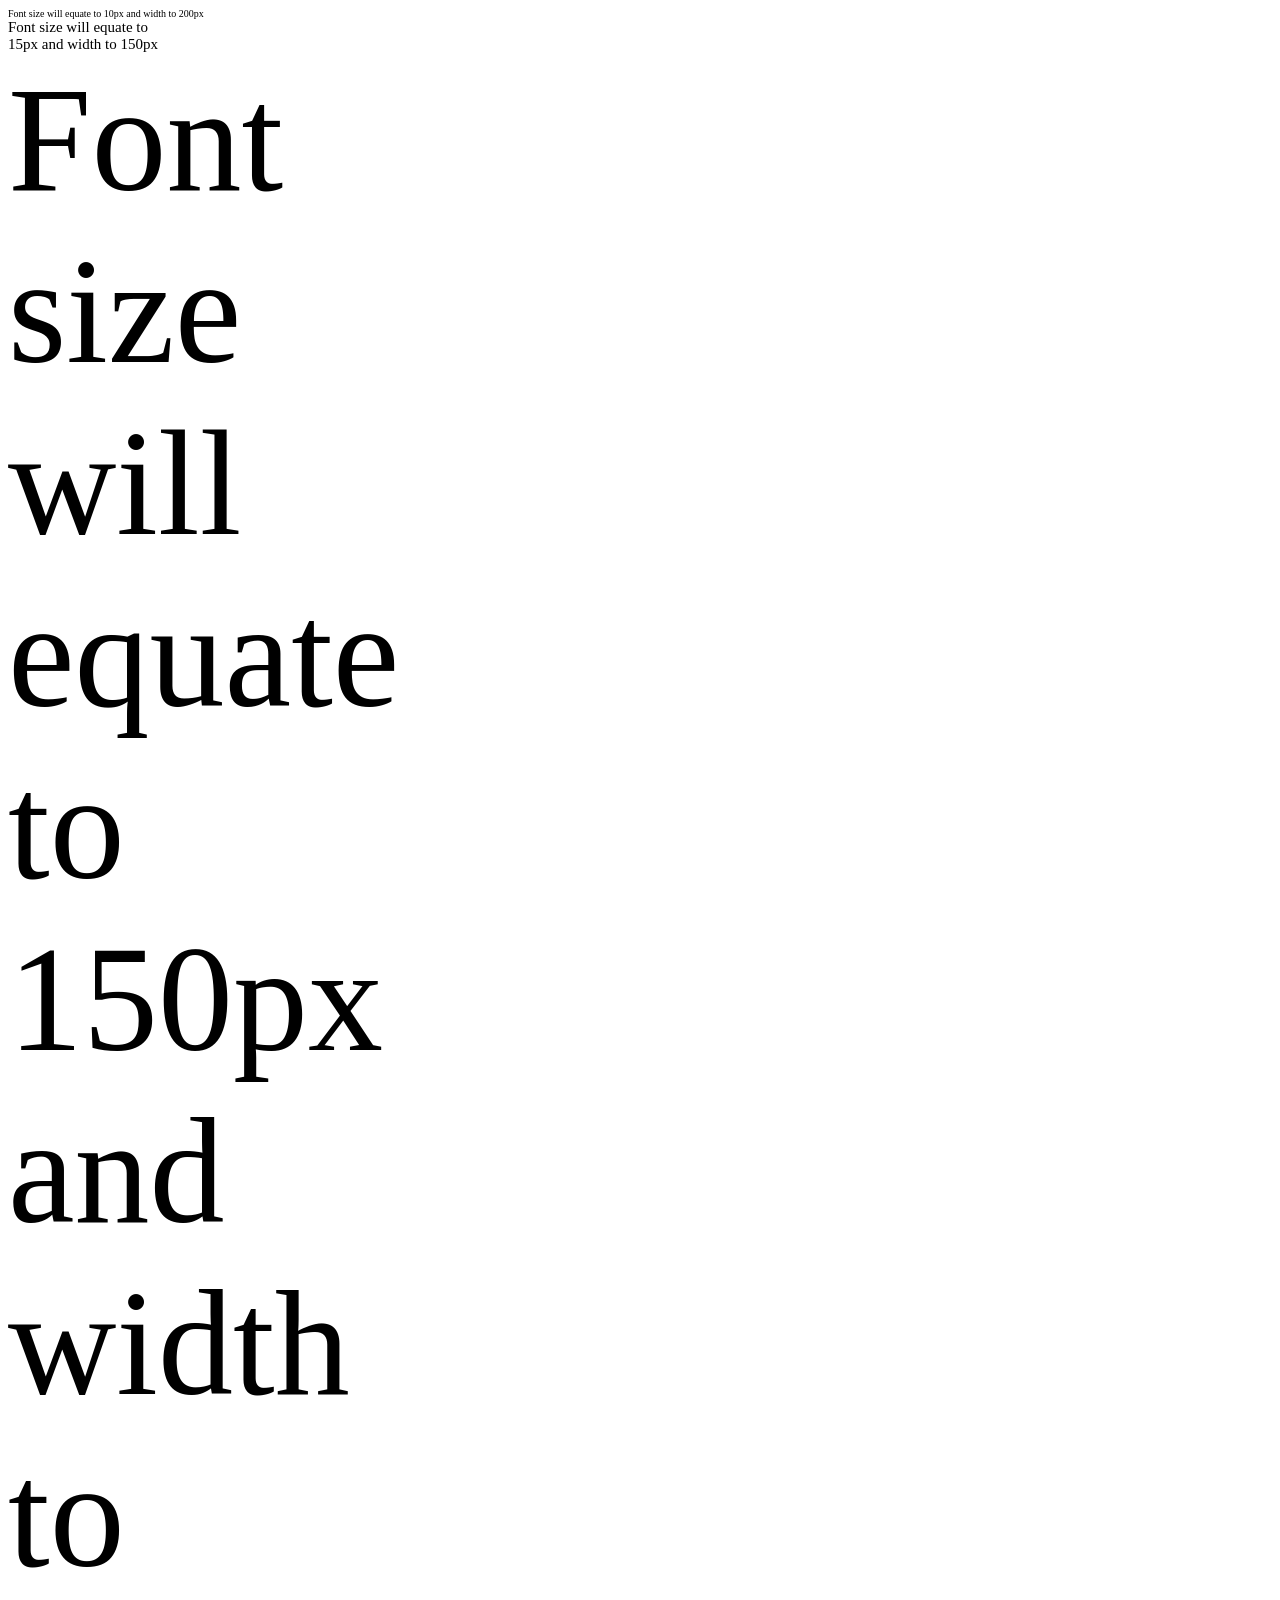
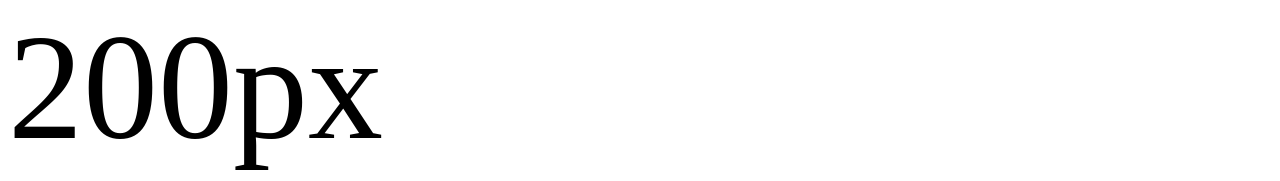
<file: Advanced-CSS/day-01/01-Ins_Media-Query-Screen/index.html>
<html>
  <head>
    <style>
      .parent {
        font-size: 10px;
        width: 20em;
      }
      .child {
        font-size: 1.5em;
        width: 10em;
      }
      .inner-child {
        font-size: 10em;
        width: 2em;
      }
    </style>
  </head>
  <body>
    <div class="parent">
      Font size will equate to 10px and width to 200px
      <div class="child">
        Font size will equate to 15px and width to 150px
        <div class="inner-child">
          Font size will equate to 150px and width to 200px
        </div>
      </div>
    </div>
  </body>
</html>
</file>
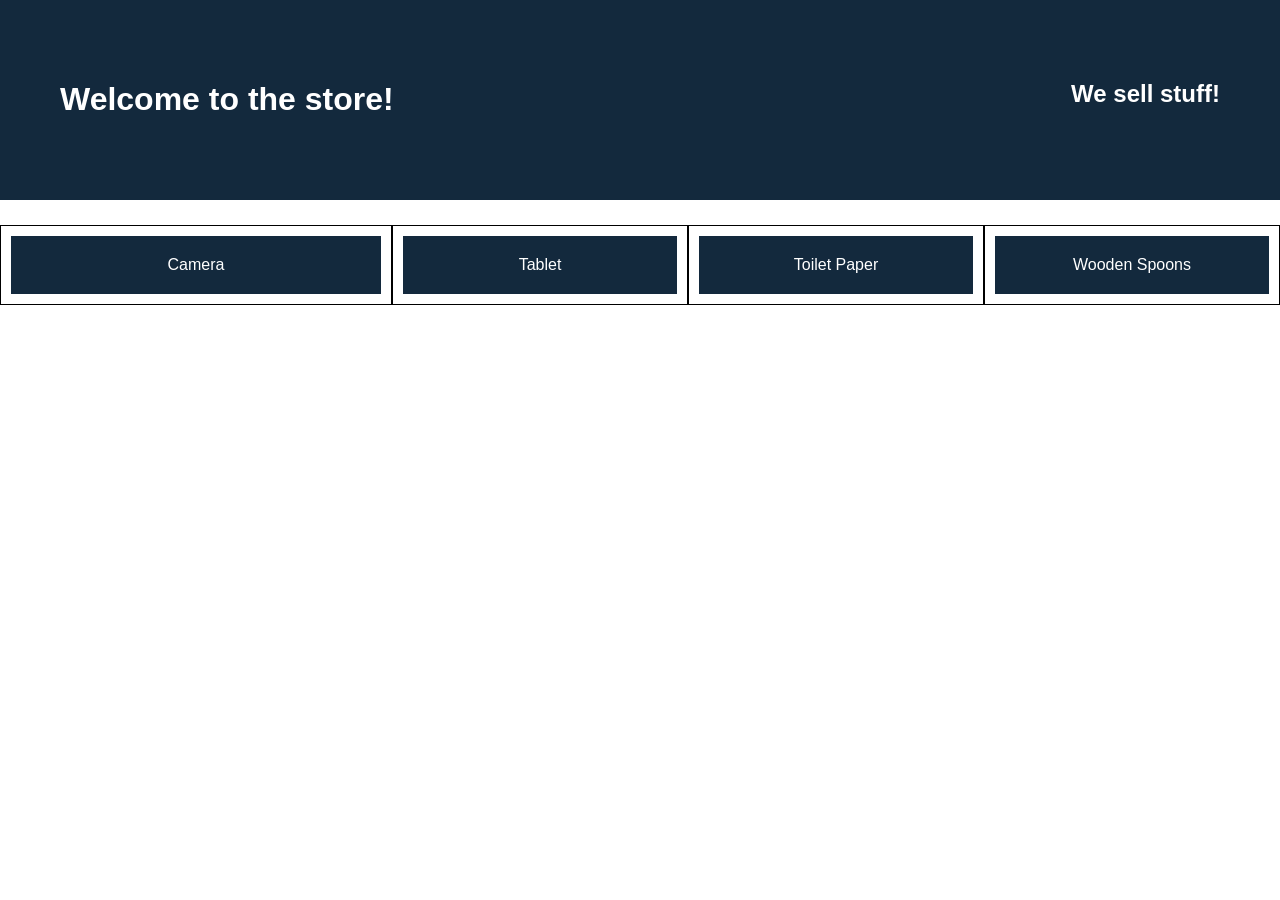
<file: Advanced-CSS/day-01/03-Ins_Flexbox-Layout/index.html>
<!DOCTYPE html>
<html lang="en">
  <head>
    <title>Flexbox</title>
    <meta charset="UTF-8" />
    <meta name="viewport" content="width=device-width, initial-scale=1" />
    <link rel="stylesheet" type="text/css" href="./assets/css/style.css" />
  </head>

  <body>
    <header class="main-header">
      <h1>Welcome to the store!</h1>
      <h2>We sell stuff!</h2>
    </header>

    <main>
      <section class="card camera">
        <header>Camera</header>
      </section>
      <section class="card">
        <header>Tablet</header>
      </section>
      <section class="card">
        <header>Toilet Paper</header>
      </section>
      <section class="card">
        <header>Wooden Spoons</header>
      </section>
    </main>
  </body>
</html>
</file>
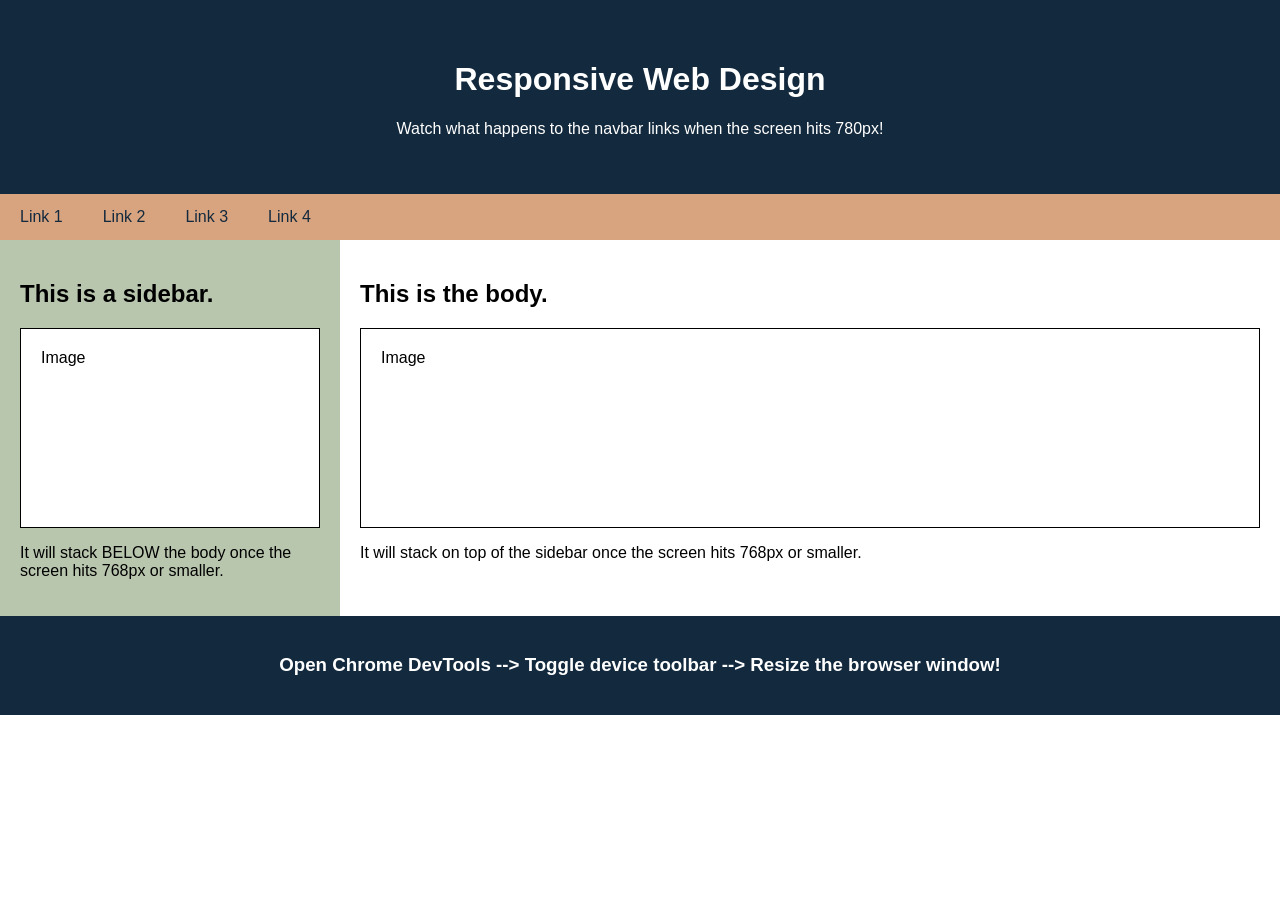
<file: Advanced-CSS/day-01/05-Ins_Responsive-Design/index.html>
<!DOCTYPE html>
<html>
  <head>
    <title>Responsive Web Design</title>
    <meta charset="UTF-8" />
    <meta name="viewport" content="width=device-width, initial-scale=1" />
    <link rel="stylesheet" type="text/css" href="./assets/css/style.css" />
  </head>
  <body>
    <header>
      <h1>Responsive Web Design</h1>
      <p>Watch what happens to the navbar links when the screen hits 780px!</p>
    </header>

    <nav>
      <a href="#">Link 1</a>
      <a href="#">Link 2</a>
      <a href="#">Link 3</a>
      <a href="#">Link 4</a>
    </nav>

    <main>
      <aside>
        <h2>This is a sidebar.</h2>
        <div class="sample-img">Image</div>
        <p>
          It will stack BELOW the body once the screen hits 768px or smaller.
        </p>
      </aside>

      <section>
        <h2>This is the body.</h2>
        <div class="sample-img">Image</div>
        <p>
          It will stack on top of the sidebar once the screen hits 768px or
          smaller.
        </p>
      </section>
    </main>

    <footer>
      <h3>
        Open Chrome DevTools --> Toggle device toolbar --> Resize the browser
        window!
      </h3>
    </footer>
  </body>
</html>
</file>
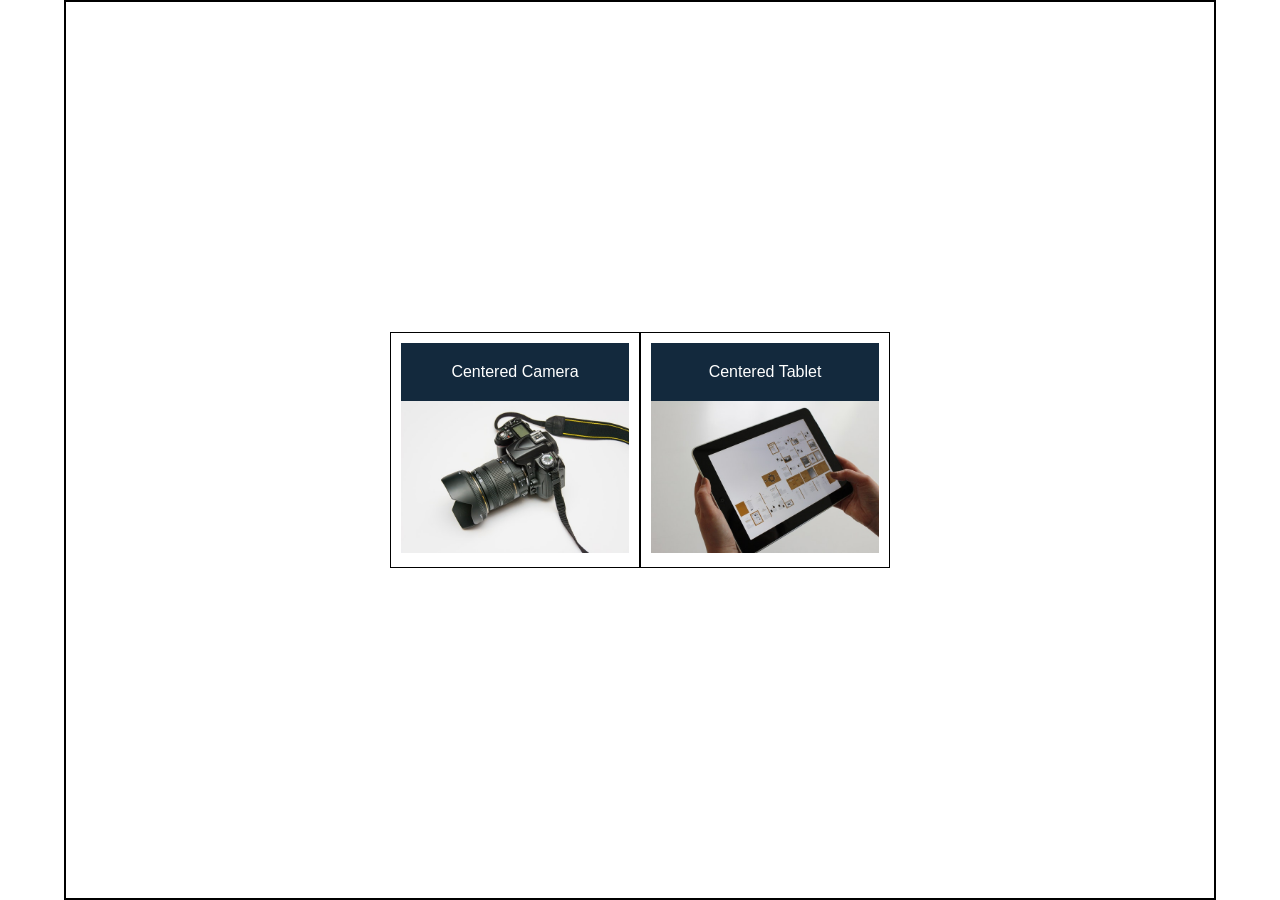
<file: Advanced-CSS/day-01/07-Ins_Flexbox-Placement/index.html>
<!DOCTYPE html>
<html lang="en">
  <head>
    <title>Flexbox Alignment</title>
    <meta charset="UTF-8" />
    <meta name="viewport" content="width=device-width, initial-scale=1" />
    <link rel="stylesheet" type="text/css" href="./assets/css/style.css" />
  </head>

  <body>
    <div class="products">
      <section class="card">
        <header>Centered Camera</header>
        <img src="./assets/images/camera.jpg" alt="camera" />
      </section>
      <section class="card">
        <header>Centered Tablet</header>
        <img src="./assets/images/tablet.jpg" alt="tablet" />
      </section>
    </div>
  </body>
</html>
</file>
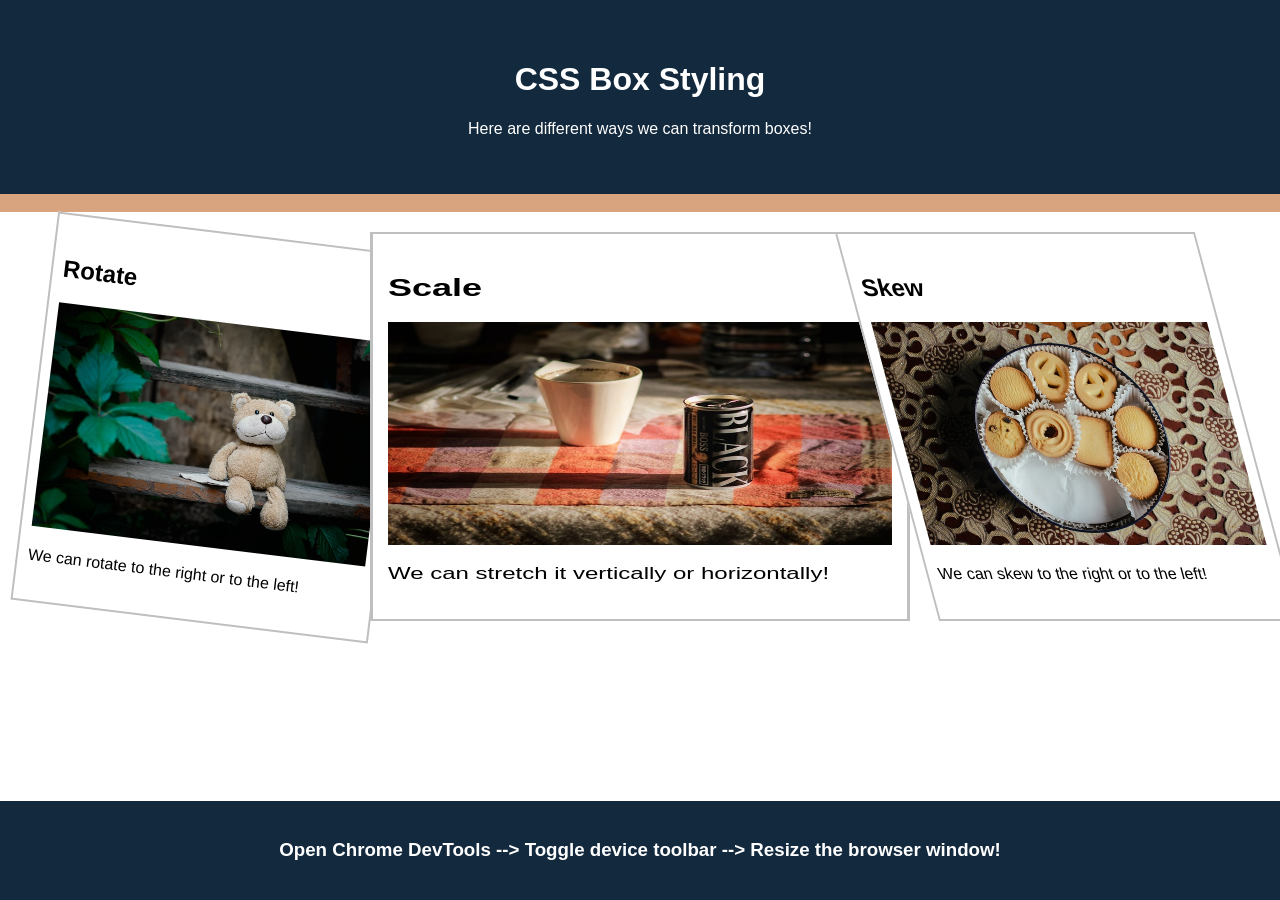
<file: Advanced-CSS/day-01/09-Ins_Box-Styling/index.html>
<!DOCTYPE html>
<html>
  <head>
    <title>CSS Box Styling</title>
    <meta charset="UTF-8" />
    <meta name="viewport" content="width=device-width, initial-scale=1" />
    <link rel="stylesheet" type="text/css" href="./assets/css/style.css" />
  </head>
  <body>
    <header>
      <h1>CSS Box Styling</h1>
      <p>Here are different ways we can transform boxes!</p>
    </header>

    <nav><br /></nav>

    <main>
      <section>
        <div class="photo rotate">
          <h2>Rotate</h2>
          <img
            src="assets/images/teddy-bear.jpg"
            alt="teddy bear rotated to the right"
          />
          <p>We can rotate to the right or to the left!</p>
        </div>
      </section>

      <section>
        <div class="photo scale">
          <h2>Scale</h2>
          <img
            src="assets/images/canned-coffee.jpg"
            alt="canned coffee stretched horizontally"
          />
          <p>We can stretch it vertically or horizontally!</p>
        </div>
      </section>

      <section>
        <div class="photo skew">
          <h2>Skew</h2>
          <img
            src="assets/images/cookie-tin.jpg"
            alt="cookie tin skewed to the left"
          />
          <p>We can skew to the right or to the left!</p>
        </div>
      </section>
    </main>

    <footer>
      <h3>
        Open Chrome DevTools --> Toggle device toolbar --> Resize the browser
        window!
      </h3>
    </footer>
  </body>
</html>
</file>
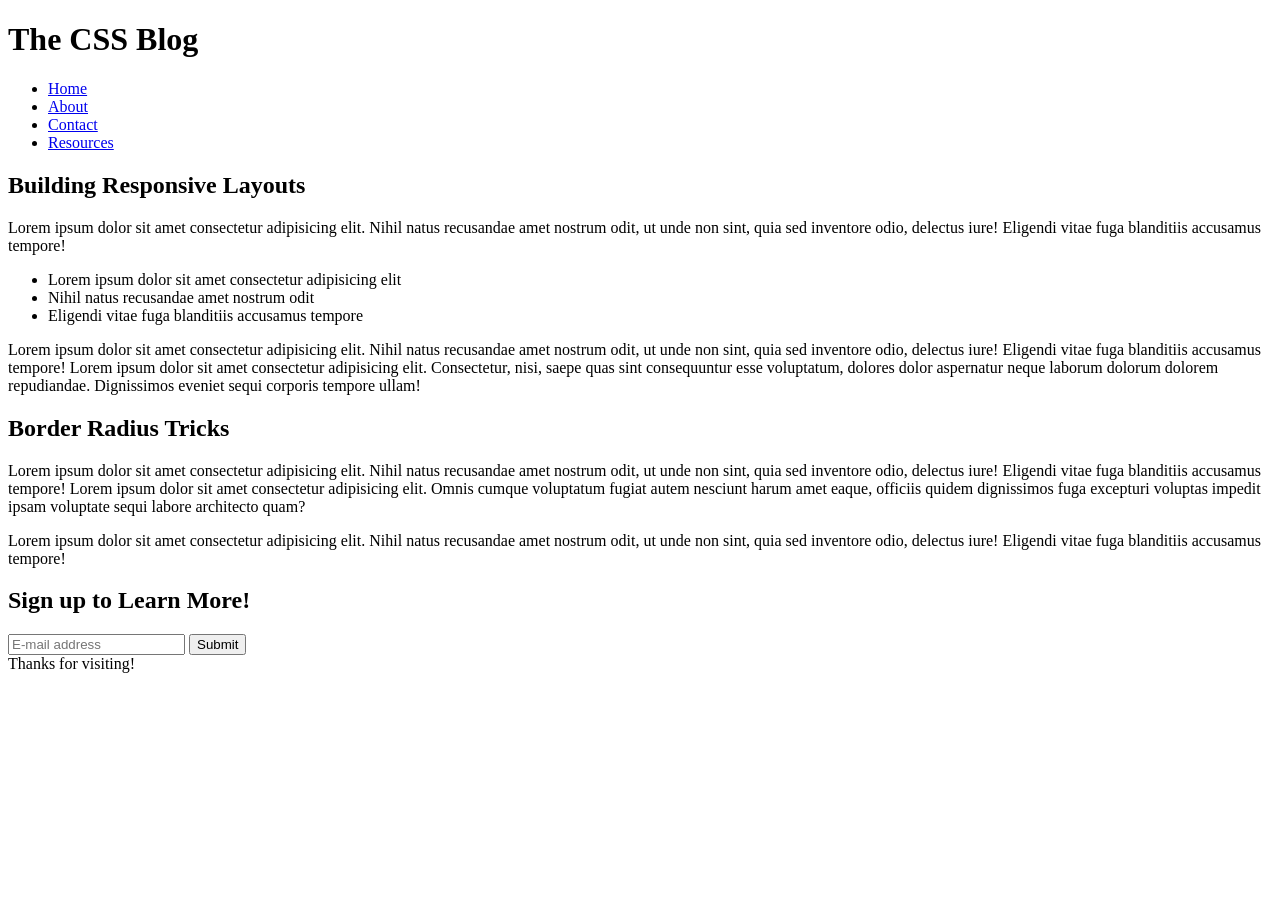
<file: Advanced-CSS/day-02/11-Ins_CSS-Resets/index.html>
<!DOCTYPE html>
<html lang="en">
  <head>
    <meta charset="UTF-8" />
    <meta name="viewport" content="width=device-width, initial-scale=1.0" />
    <title>CSS Resets</title>
    <!-- <link rel="stylesheet" href="./assets/css/reset.css" /> -->
  </head>

  <body>
    <header>
      <h1>The CSS Blog</h1>
      <nav>
        <ul>
          <li><a href="#">Home</a></li>
          <li><a href="#">About</a></li>
          <li><a href="#">Contact</a></li>
          <li><a href="#">Resources</a></li>
        </ul>
      </nav>
    </header>

    <main>
      <section>
        <article>
          <h2>Building Responsive Layouts</h2>
          <div>
            <p>
              Lorem ipsum dolor sit amet consectetur adipisicing elit. Nihil
              natus recusandae amet nostrum odit, ut unde non sint, quia sed
              inventore odio, delectus iure! Eligendi vitae fuga blanditiis
              accusamus tempore!
            </p>
            <ul>
              <li>Lorem ipsum dolor sit amet consectetur adipisicing elit</li>
              <li>Nihil natus recusandae amet nostrum odit</li>
              <li>Eligendi vitae fuga blanditiis accusamus tempore</li>
            </ul>
            <p>
              Lorem ipsum dolor sit amet consectetur adipisicing elit. Nihil
              natus recusandae amet nostrum odit, ut unde non sint, quia sed
              inventore odio, delectus iure! Eligendi vitae fuga blanditiis
              accusamus tempore! Lorem ipsum dolor sit amet consectetur
              adipisicing elit. Consectetur, nisi, saepe quas sint consequuntur
              esse voluptatum, dolores dolor aspernatur neque laborum dolorum
              dolorem repudiandae. Dignissimos eveniet sequi corporis tempore
              ullam!
            </p>
          </div>
        </article>
        <article>
          <h2>Border Radius Tricks</h2>
          <div>
            <p>
              Lorem ipsum dolor sit amet consectetur adipisicing elit. Nihil
              natus recusandae amet nostrum odit, ut unde non sint, quia sed
              inventore odio, delectus iure! Eligendi vitae fuga blanditiis
              accusamus tempore! Lorem ipsum dolor sit amet consectetur
              adipisicing elit. Omnis cumque voluptatum fugiat autem nesciunt
              harum amet eaque, officiis quidem dignissimos fuga excepturi
              voluptas impedit ipsam voluptate sequi labore architecto quam?
            </p>
            <p>
              Lorem ipsum dolor sit amet consectetur adipisicing elit. Nihil
              natus recusandae amet nostrum odit, ut unde non sint, quia sed
              inventore odio, delectus iure! Eligendi vitae fuga blanditiis
              accusamus tempore!
            </p>
          </div>
        </article>
      </section>
      <aside>
        <h2>Sign up to Learn More!</h2>
        <form>
          <input type="text" placeholder="E-mail address" />
          <button>Submit</button>
        </form>
      </aside>
    </main>

    <footer>
      <span>Thanks for visiting!</span>
    </footer>
  </body>
</html>
</file>
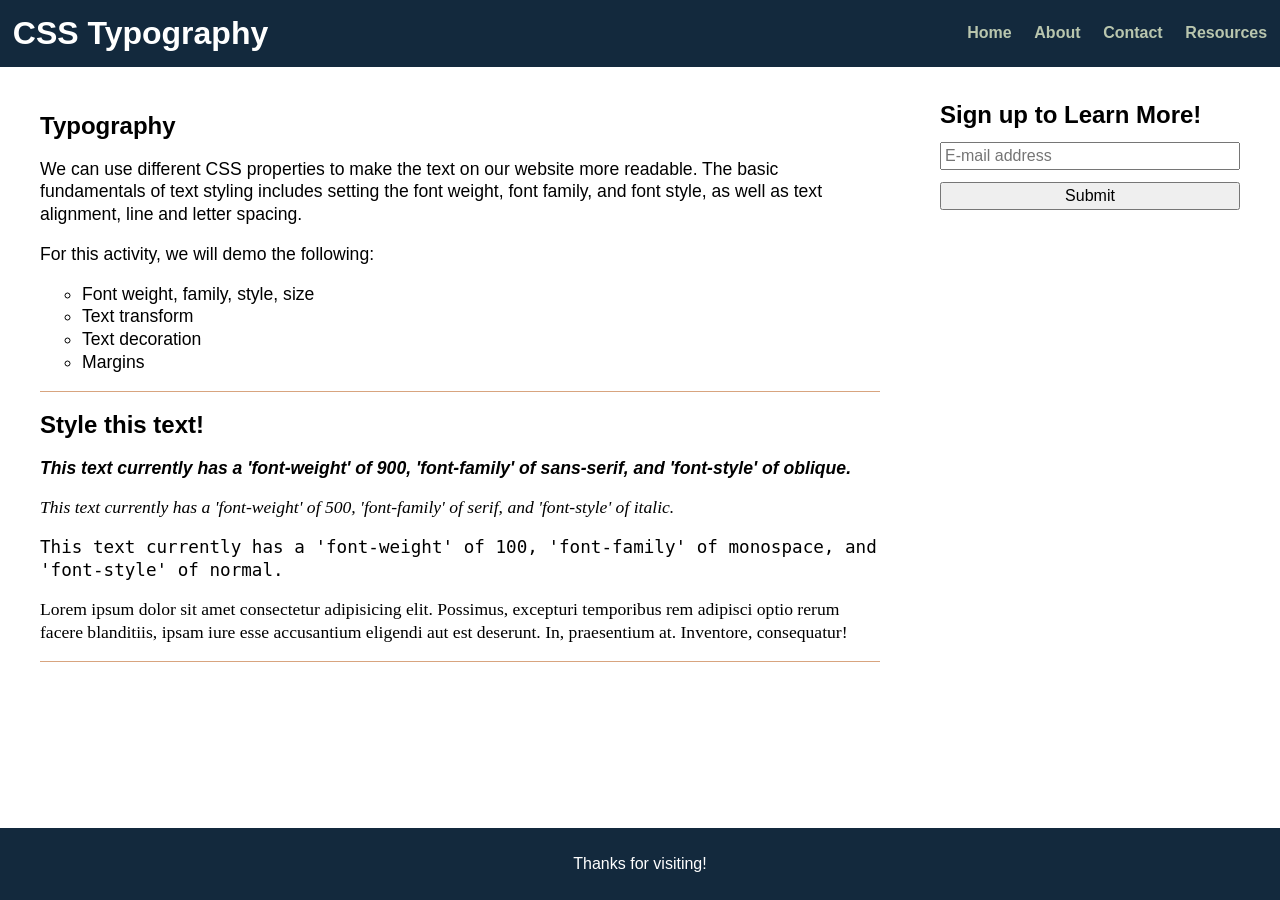
<file: Advanced-CSS/day-02/13-Ins_Typography/index.html>
<!DOCTYPE html>
<html lang="en">
  <head>
    <meta charset="UTF-8" />
    <meta name="viewport" content="width=device-width, initial-scale=1.0" />
    <title>CSS Typography</title>
    <link rel="stylesheet" href="./assets/css/reset.css" />
    <link rel="stylesheet" href="./assets/css/style.css" />
  </head>

  <body>
    <header>
      <h1>CSS Typography</h1>
      <nav>
        <ul>
          <li><a href="#">Home</a></li>
          <li><a href="#">About</a></li>
          <li><a href="#">Contact</a></li>
          <li><a href="#">Resources</a></li>
        </ul>
      </nav>
    </header>

    <main>
      <section>
        <article>
          <h2>Typography</h2>
          <div>
            <p>
              We can use different CSS properties to make the text on our
              website more readable. The basic fundamentals of text styling
              includes setting the font weight, font family, and font style, as
              well as text alignment, line and letter spacing.
            </p>
            <p>For this activity, we will demo the following:</p>
            <ul>
              <li>Font weight, family, style, size</li>
              <li>Text transform</li>
              <li>Text decoration</li>
              <li>Margins</li>
            </ul>
          </div>
        </article>
        <article>
          <h2>Style this text!</h2>
          <div>
            <p class="one">
              This text currently has a 'font-weight' of 900, 'font-family' of
              sans-serif, and 'font-style' of oblique.
            </p>
            <p class="two">
              This text currently has a 'font-weight' of 500, 'font-family' of
              serif, and 'font-style' of italic.
            </p>
            <p class="three">
              This text currently has a 'font-weight' of 100, 'font-family' of
              monospace, and 'font-style' of normal.
            </p>
            <p class="four">
              Lorem ipsum dolor sit amet consectetur adipisicing elit. Possimus,
              excepturi temporibus rem adipisci optio rerum facere blanditiis,
              ipsam iure esse accusantium eligendi aut est deserunt. In,
              praesentium at. Inventore, consequatur!
            </p>
          </div>
        </article>
      </section>
      <aside>
        <h2>Sign up to Learn More!</h2>
        <form>
          <input type="text" placeholder="E-mail address" />
          <button>Submit</button>
        </form>
      </aside>
    </main>

    <footer>
      <span>Thanks for visiting!</span>
    </footer>
  </body>
</html>
</file>
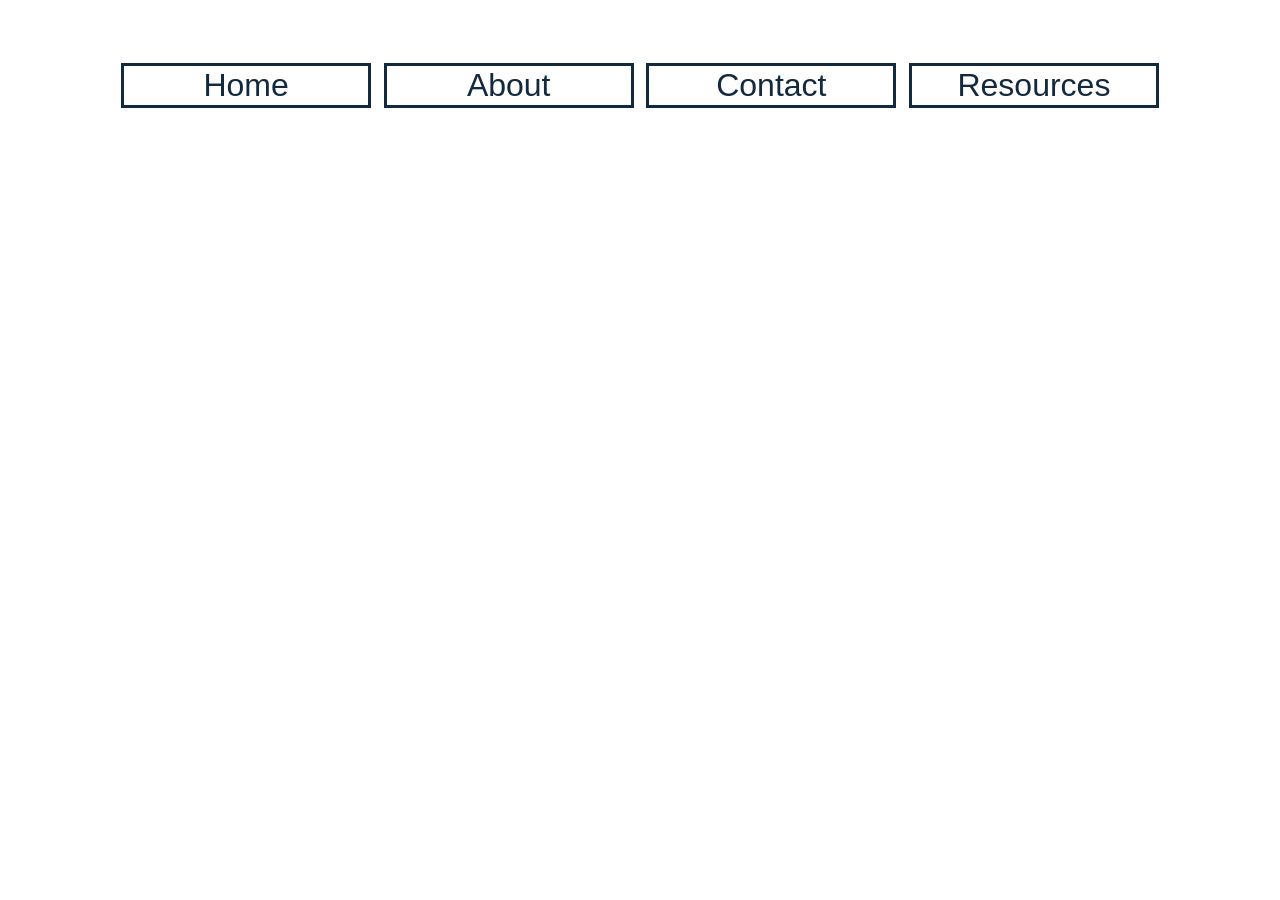
<file: Advanced-CSS/day-02/15-Ins_Pseudo-Classes/index.html>
<!DOCTYPE html>
<html lang="en">
  <head>
    <meta charset="UTF-8" />
    <meta name="viewport" content="width=device-width, initial-scale=1.0" />
    <title>CSS Pseudo-Classes</title>
    <link rel="stylesheet" href="./assets/css/style.css" />
  </head>

  <body>
    <nav>
      <button>Home</button>
      <button>About</button>
      <button>Contact</button>
      <button>Resources</button>
    </nav>
  </body>
</html>
</file>
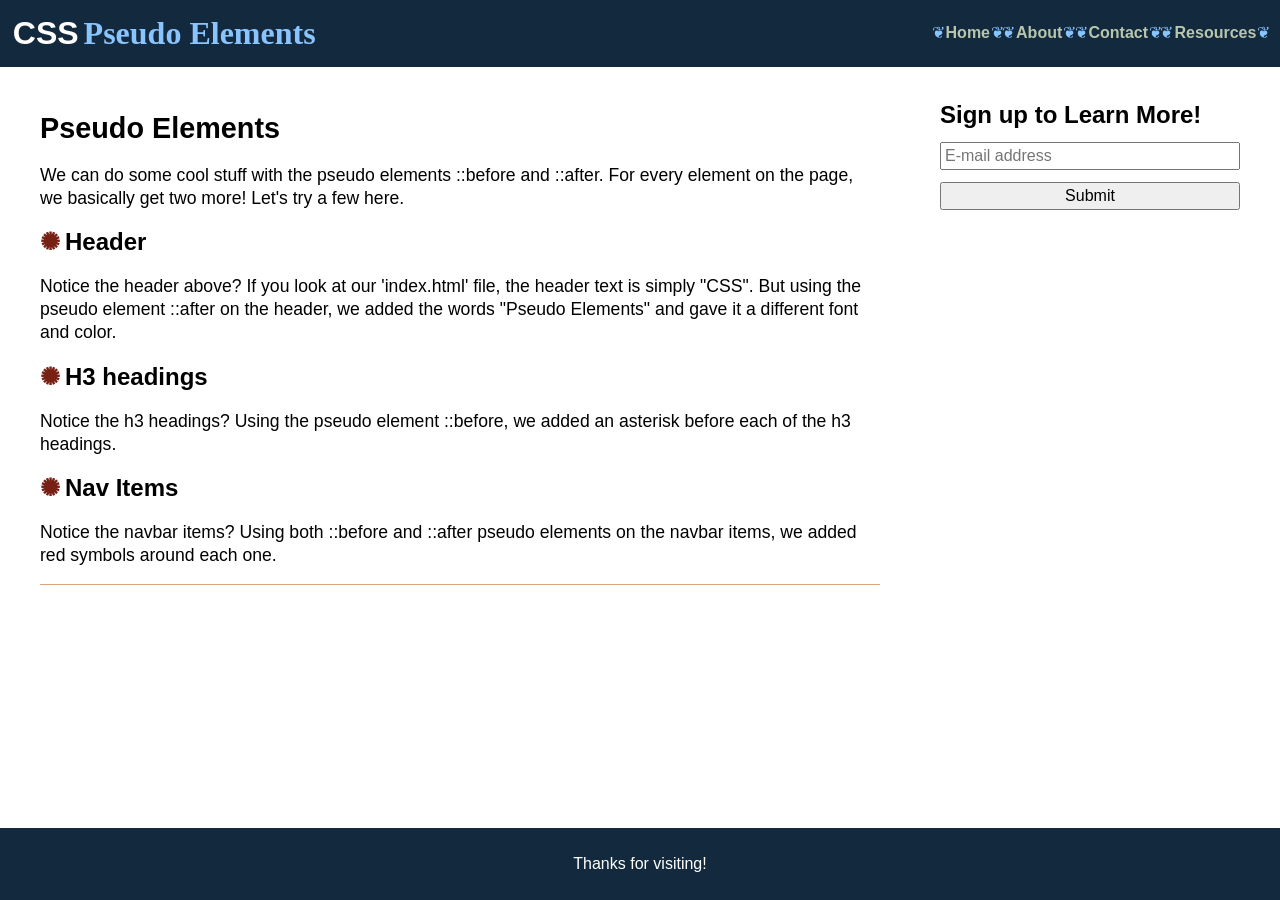
<file: Advanced-CSS/day-02/17-Ins_Pseudo-Elements/index.html>
<!DOCTYPE html>
<html lang="en">
  <head>
    <meta charset="UTF-8" />
    <meta name="viewport" content="width=device-width, initial-scale=1.0" />
    <title>CSS Pseudo Elements</title>
    <link rel="stylesheet" href="./assets/css/reset.css" />
    <link rel="stylesheet" href="./assets/css/style.css" />
  </head>

  <body>
    <header>
      <h1>CSS</h1>
      <nav>
        <ul>
          <li><a href="#">Home</a></li>
          <li><a href="#">About</a></li>
          <li><a href="#">Contact</a></li>
          <li><a href="#">Resources</a></li>
        </ul>
      </nav>
    </header>

    <main>
      <section>
        <article>
          <h2>Pseudo Elements</h2>
          <div>
            <p>
              We can do some cool stuff with the pseudo elements ::before and
              ::after. For every element on the page, we basically get two more!
              Let's try a few here.
            </p>
            <h3>Header</h3>
            <p>
              Notice the header above? If you look at our 'index.html' file, the
              header text is simply "CSS". But using the pseudo element ::after
              on the header, we added the words "Pseudo Elements" and gave it a
              different font and color.
            </p>
            <h3>H3 headings</h3>
            <p>
              Notice the h3 headings? Using the pseudo element ::before, we
              added an asterisk before each of the h3 headings.
            </p>
            <h3>Nav Items</h3>
            <p>
              Notice the navbar items? Using both ::before and ::after pseudo
              elements on the navbar items, we added red symbols around each
              one.
            </p>
          </div>
        </article>
      </section>
      <aside>
        <h2>Sign up to Learn More!</h2>
        <form>
          <input type="text" placeholder="E-mail address" />
          <button>Submit</button>
        </form>
      </aside>
    </main>

    <footer>
      <span>Thanks for visiting!</span>
    </footer>
  </body>
</html>
</file>
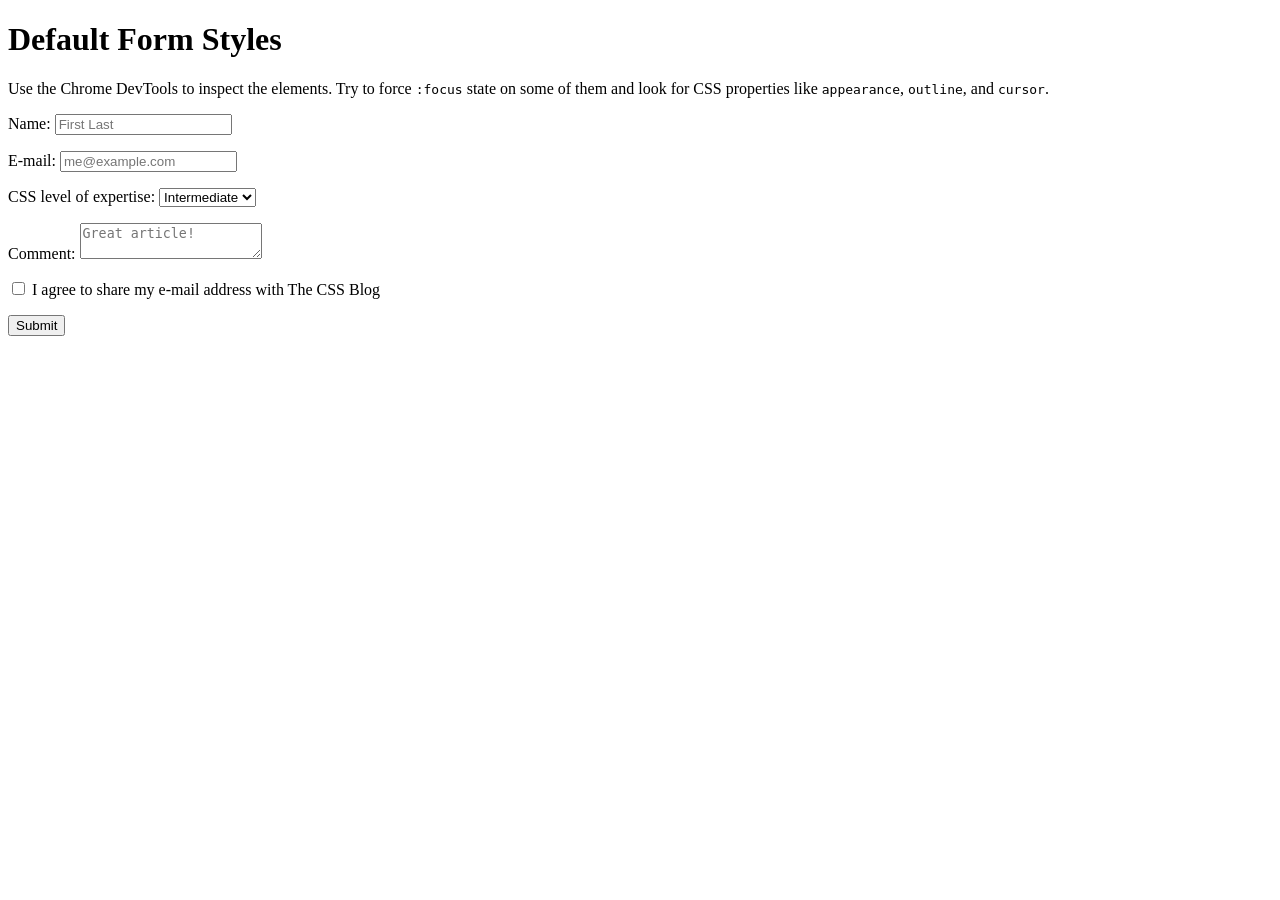
<file: Advanced-CSS/day-02/19-Ins_Form-Styles/index.html>
<!DOCTYPE html>
<html lang="en">
  <head>
    <meta charset="UTF-8" />
    <meta name="viewport" content="width=device-width, initial-scale=1.0" />
    <title>Default Form Styles</title>
  </head>

  <body>
    <form>
      <h1>Default Form Styles</h1>
      <p>
        Use the Chrome DevTools to inspect the elements. Try to force
        <code>:focus</code> state on some of them and look for CSS properties
        like <code>appearance</code>, <code>outline</code>, and
        <code>cursor</code>.
      </p>
      <p>
        <label for="username">Name:</label>
        <!-- This element has a CSS declaration of `cursor: text` -->
        <input id="username" type="text" placeholder="First Last" />
      </p>
      <p>
        <label for="email">E-mail:</label>
        <input id="email" type="text" placeholder="me@example.com" />
      </p>
      <p>
        <label for="expertise">CSS level of expertise:</label>
        <!-- This element has a CSS declaration of `appearance: menulist` -->
        <select id="expertise">
          <option>Beginner</option>
          <option selected>Intermediate</option>
          <option>Advanced</option>
        </select>
      </p>
      <p>
        <label for="comment">Comment:</label>
        <textarea id="comment" placeholder="Great article!"></textarea>
      </p>
      <p>
        <input class="checkbox" id="agreement" type="checkbox" />
        <label for="agreement"
          >I agree to share my e-mail address with The CSS Blog</label
        >
      </p>
      <p>
        <!-- When this element is in a :focus state, the CSS `outline` property is applied -->
        <button>Submit</button>
      </p>
    </form>
  </body>
</html>
</file>
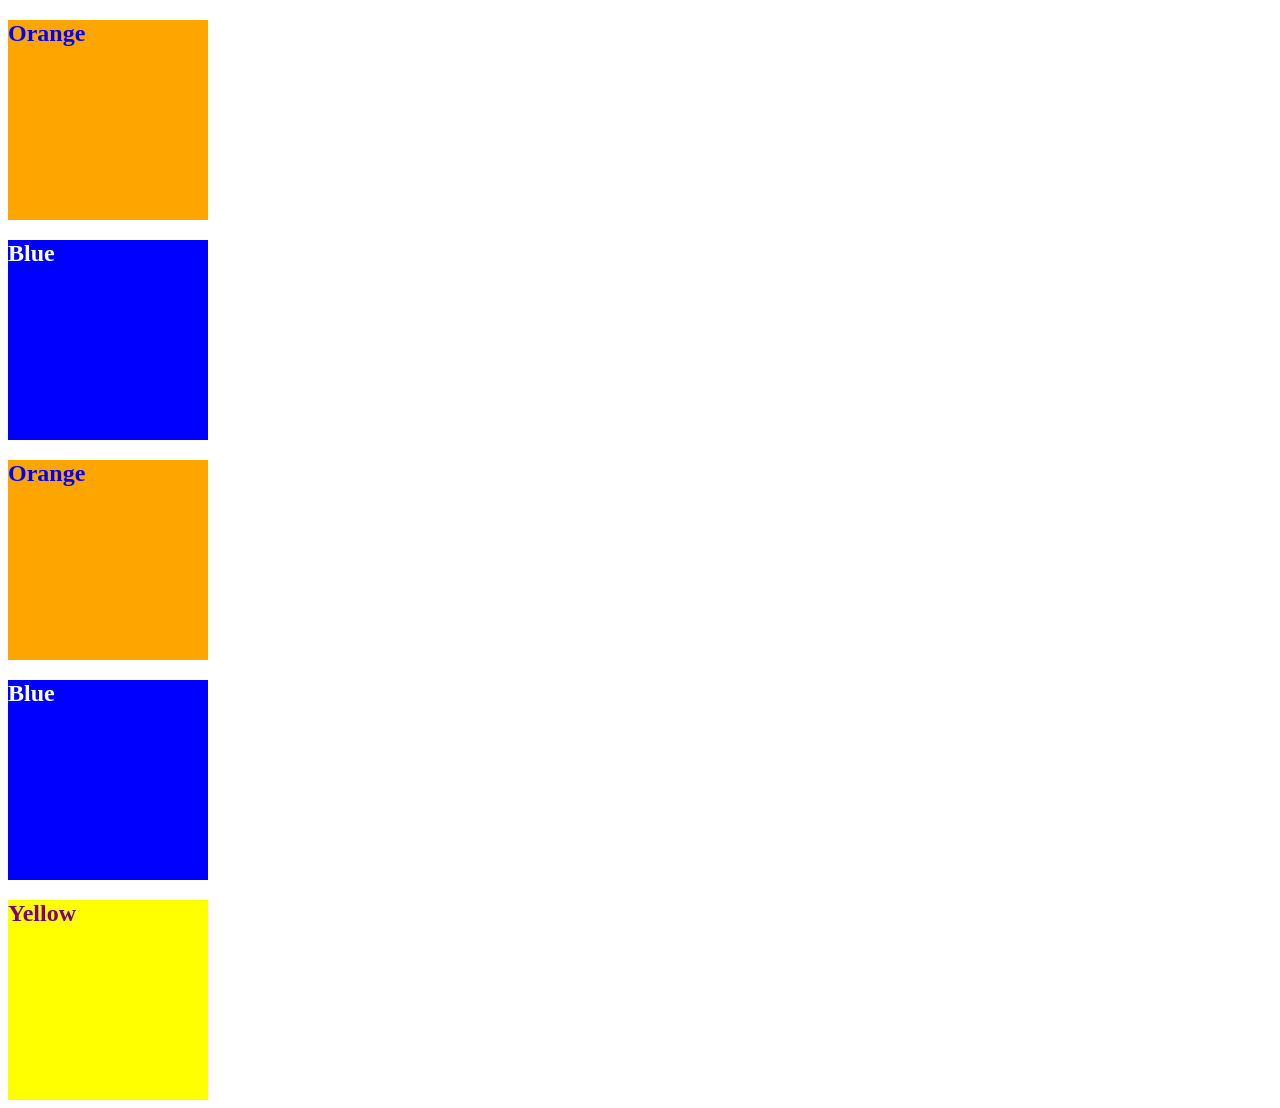
<file: HTML-GIT-CSS/day-02/09-Ins_CSS-color/index.html>
<!DOCTYPE html>
<html lang="en-US">
  <head>
    <meta charset="UTF-8" />
    <meta name="viewport" content="width=device-width, initial-scale=1.0" />
    <!-- The href attribute points to the relative path of the stylesheet-->
    <link rel="stylesheet" href="./assets/css/style.css" />
    <title>Color</title>
  </head>

  <body>
    <!--Class attributes added for styling -->
    <section class="section box-orange">
      <h2>Orange</h2>
    </section>

    <section class="section box-blue">
      <h2>Blue</h2>
    </section>

    <section class="section box-orange">
      <h2>Orange</h2>
    </section>

    <section class="section box-blue">
      <h2>Blue</h2>
    </section>

    <!--id attribute added for styling-->
    <section class="section" id="box-yellow">
      <h2>Yellow</h2>
    </section>
  </body>
</html>
</file>
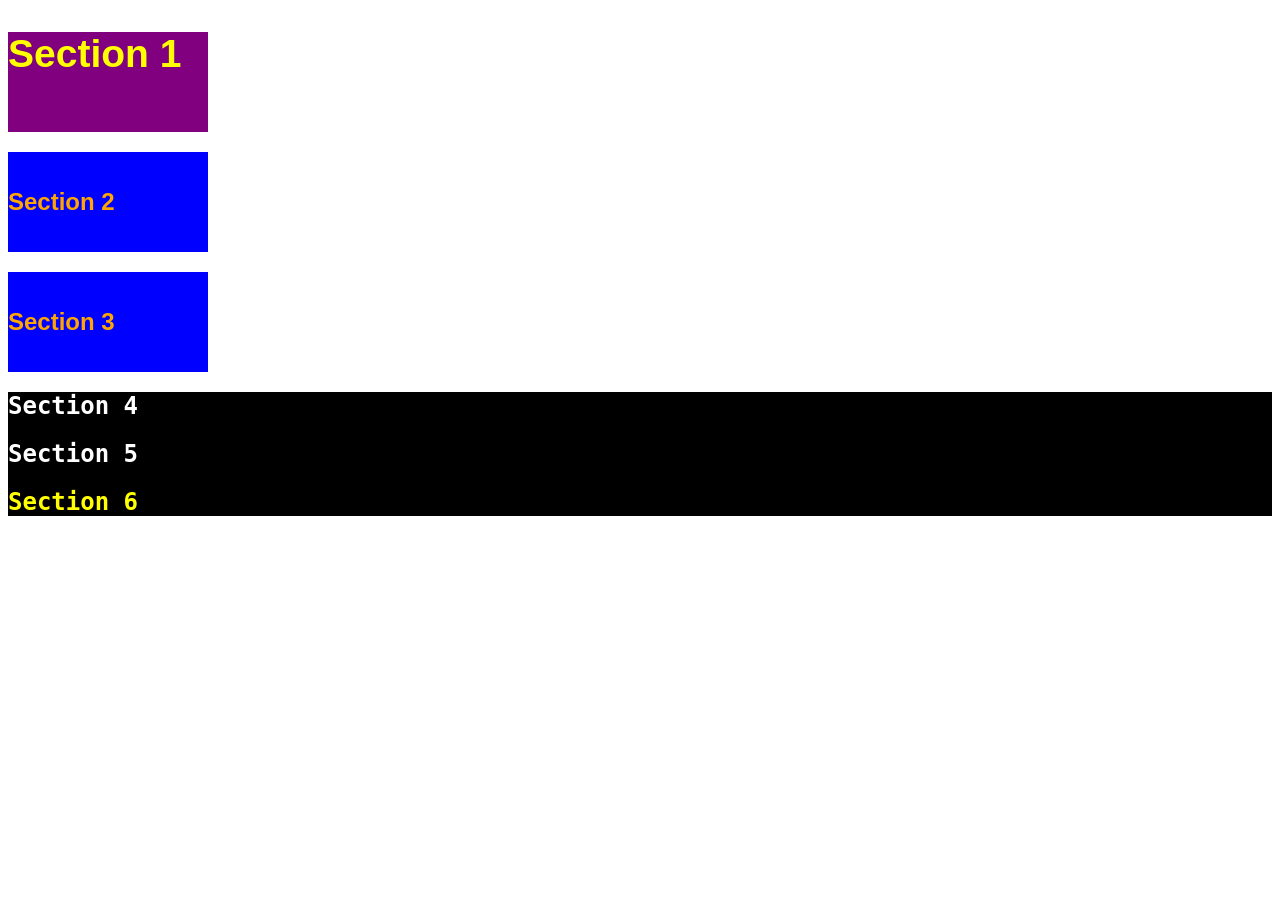
<file: HTML-GIT-CSS/day-02/11-Ins_CSS-units-font/index.html>
<!DOCTYPE html>
<html lang="en-us">
  <head>
    <meta charset="UTF-8" />
    <title>Student Bio</title>
    <link rel="stylesheet" type="text/css" href="./assets/css/style.css" />
  </head>

  <body>
    <section class="section" id="section-1">
      <h2>Section 1</h2>
    </section>

    <section class="section section-blue">
      <h2>Section 2</h2>
    </section>

    <section class="section section-blue">
      <h2>Section 3</h2>
    </section>

    <div class="container">
      <section>
        <h2>Section 4</h2>
      </section>

      <section>
        <h2>Section 5</h2>
      </section>

      <section id="section-6">
        <h2>Section 6</h2>
      </section>
    </div>
  </body>
</html>
</file>
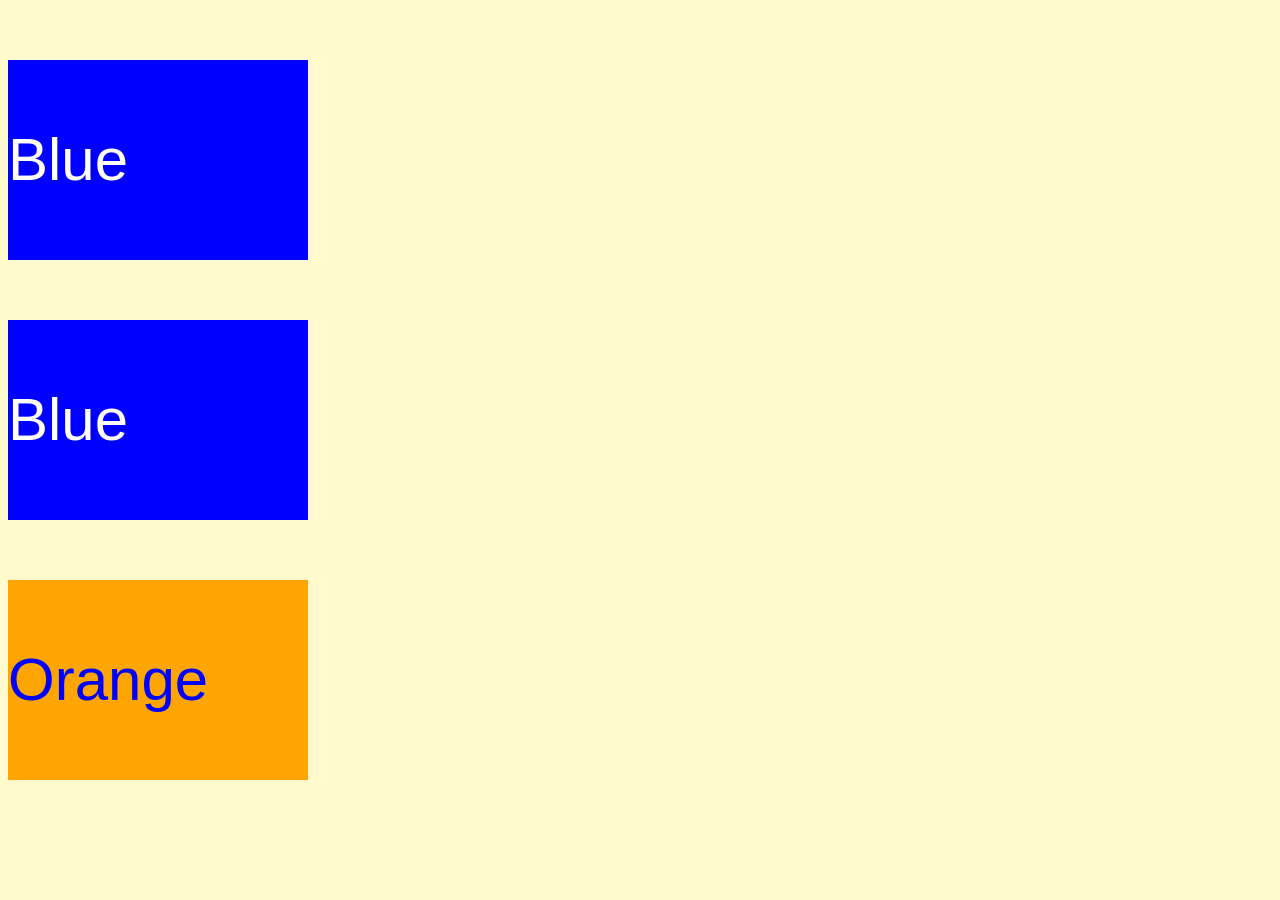
<file: HTML-GIT-CSS/day-02/13-Ins_CSS-selectors/index.html>
<!DOCTYPE html>
<html lang="en">
  <head>
    <meta charset="UTF-8" />
    <meta name="viewport" content="width=device-width, initial-scale=1.0" />
    <link rel="stylesheet" type="text/css" href="./assets/css/style.css" />
    <title>Selectors</title>
  </head>

  <body>
    <section class="box-blue">
      <p>Blue</p>
    </section>

    <section class="box-blue">
      <p>Blue</p>
    </section>

    <section id="box-orange">
      <p>Orange</p>
    </section>
  </body>
</html>
</file>
<file: Advanced-CSS/day-01/03-Ins_Flexbox-Layout/assets/css/style.css>
* {
  box-sizing: border-box;
}

body {
  font-family: Arial;
  margin: 0;
}

main {
  /* Turns this element into a flexbox */
  display: flex;
  /* Forces elements to the next line if they don't fit */
  flex-wrap: wrap;
  margin-top: 2%;
}

.main-header {
  display: flex;
  /* Defines how to distribute the empty space between child elements */
  justify-content: space-between;
  padding: 60px;
  background: #13293d;
  color: #fff;
}

.card {
  /* A flex-basis of 200px sets the starting width */
  /* A flex-grow value of 1 allows the elements to evenly grow to fill the remaining space */
  flex: 1 0 200px;
  padding: 10px;
  text-align: center;
  border-style: solid;
  border-width: 1px;
}

.card header {
  padding: 20px;
  background: #13293d;
  color: #fff;
}

.card.camera {
  /* With a flex-grow value of 2, this element grows twice as wide as others */
  /* The second value, flex-shrink, defines how the element will shrink if it can't fit */
  flex: 2 1 200px;
}
</file>
<file: Advanced-CSS/day-01/05-Ins_Responsive-Design/assets/css/style.css>
* {
  box-sizing: border-box;
}

body {
  font-family: Arial;
  margin: 0;
}

header {
  padding: 40px;
  text-align: center;
  background: #13293d;
  color: #fff;
}

nav {
  display: flex;
  background-color: #d8a47f;
}

nav a {
  color: #13293d;
  padding: 14px 20px;
  text-decoration: none;
  text-align: center;
}

main {
  display: flex;
  flex-wrap: wrap;
}

aside {
  flex: 1;
  background-color: #b9c6ae;
  padding: 20px;
}

section {
  flex: 3;
  background-color: #fff;
  padding: 20px;
}

.sample-img {
  background-color: #fff;
  width: 100%;
  padding: 20px;
  height: 200px;
  border: 1px solid black;
}

footer {
  padding: 20px;
  text-align: center;
  background: #13293d;
  color: #fff;
}

@media screen and (max-width: 768px) {
  /* Use flex-direction to stack the navbar, sidebar, and body */
  main,
  nav {
    flex-direction: column;
  }
  /* Make the sidebar stack below the body */
  aside {
    order: 2;
  }
  /* Change the header background */
  header {
    background: #772014;
  }
  /* Change the navbar and footer background */
  nav,
  footer {
    background-color: #bb8588;
  }
}
</file>
<file: Advanced-CSS/day-01/07-Ins_Flexbox-Placement/assets/css/style.css>
* {
  box-sizing: border-box;
}

body {
  font-family: Arial;
  margin: 0;
}

.products {
  display: flex;
  flex-direction: row;
  /* Centers along the main axis determined by flex-direction */
  justify-content: center;
  /* Centers along the opposite axis */
  align-items: center;
  width: 90%;
  /* Uses the height of the viewport */
  height: 100vh;
  margin: 0 auto;
  border-style: solid;
  border-width: 2px;
}

.card {
  padding: 10px;
  width: 250px;
  text-align: center;
  border-style: solid;
  border-width: 1px;
}

.card header {
  padding: 20px;
  background: #13293d;
  color: #fff;
}

.card img {
  width: 100%;
}
</file>
<file: Advanced-CSS/day-01/09-Ins_Box-Styling/assets/css/style.css>
* {
  box-sizing: border-box;
}

body {
  font-family: Arial;
  margin: 0;
  display: flex;
  flex-direction: column;
  min-height: 100vh;
  justify-content: flex-start;
}

header {
  padding: 40px;
  text-align: center;
  background: #13293d;
  color: #fff;
}

nav {
  display: flex;
  background-color: #d8a47f;
}

main {
  display: flex;
  flex-wrap: wrap;
  justify-content: space-around;
}

section {
  flex: 0 0 400px;
  background-color: #fff;
  padding: 20px;
}

img {
  width: 100%;
}

footer {
  flex-shrink: 0;
  padding: 20px;
  text-align: center;
  background: #13293d;
  color: #fff;
  margin-top: auto;
}

/* Added some padding and styling for the photos */
.photo {
  padding: 20px 10px;
  border: 2px solid #bfbfbf;
  background-color: #fff;
}

/* We can use rotate to rotate the photo to the left or right */
.rotate {
  transform: rotate(7deg);
}

/* We can use scale to stretch the photo vertically or horizontally */
.scale {
  transform: scale(1.5, 1);
}

/* We can use skew to skew the photo to the left or right */
.skew {
  transform: skew(15deg);
}

@media screen and (max-width: 768px) {
  main,
  nav {
    flex-direction: column;
  }
  header {
    background: #772014;
  }
  nav,
  footer {
    background-color: #bb8588;
  }
}
</file>
<file: Advanced-CSS/day-02/13-Ins_Typography/assets/css/style.css>
body {
  display: flex;
  flex-direction: column;
  line-height: 1.3;
}

header {
  display: flex;
  justify-content: space-between;
  align-items: center;
  padding: 1%;
  background-color: #13293d;
  color: #fff;
}

/* Change font size of headings */
h1 {
  font-size: 200%;
}

/* Change the margin */
h2 {
  margin: 2% 0;
  font-size: 150%;
}

nav ul {
  display: flex;
  justify-content: space-between;
  min-width: 300px;
}

nav a {
  color: #b9c6ae;
  font-weight: bold;
  text-decoration: none;
}

main {
  display: flex;
  flex: 1 1 0;
  max-width: 1200px;
  margin: 2% auto;
}

section {
  flex: 1 1 0;
  padding-right: 5%;
}

article {
  border-bottom: 1px solid #d8a47f;
}

article p {
  margin: 2% 0;
  font-size: 110%;
}

/* Change the margin specifically */
article ul {
  margin-left: 5%;
  margin-bottom: 2%;
  font-size: 110%;
  list-style: circle;
}

/* Implement font stacks */
.one {
  font-family: 'Helvetica', 'Arial', sans-serif;
  font-weight: 900;
  font-style: oblique;
}

.two {
  font-family: 'Times New Roman', Times, serif;
  font-weight: 500;
  font-style: italic;
}

.three {
  font-family: 'Menlo', 'Lucida Console', monospace;
  font-weight: 100;
  font-style: normal;
}

/* Using DevTools, change the following properties to demonstrate the differences */
.four {
  /* Change font family: serif, sans-serif, monospace, cursive */
  font-family: serif;
  /* Change font weight: bold, 100-900 */
  font-weight: 100;
  /* Change the font style: normal, italic, oblique */
  font-style: normal;
  /* Transform the text: uppercase, lowercase, capitalize */
  text-transform: none;
  /* Set text decorations on fonts: underline, overline, line-through */
  text-decoration: none;
}

aside {
  width: 25%;
}

aside h2 {
  font-size: 150%;
}

input,
button {
  width: 100%;
  margin: 2% 0;
  padding: 1%;
}

footer {
  display: flex;
  justify-content: center;
  padding: 2%;
  background-color: #13293d;
  color: #fff;
}

@media screen and (max-width: 768px) {
  header,
  main {
    flex-direction: column;
  }

  section {
    padding-right: 0;
  }

  aside {
    width: 100%;
    text-align: center;
  }
}
</file>
<file: Advanced-CSS/day-02/15-Ins_Pseudo-Classes/assets/css/style.css>
nav {
  display: flex;
  justify-content: center;
  margin-top: 5%;
}

button {
  width: 250px;
  margin: 0 0.5%;
  font-size: 200%;
  color: #13293d;
  background-color: #fff;
  border: 3px solid #13293d;
}

/* The user's cursor is positioned over the element */
button:hover {
  background-color: #772014;
  color: #fff;
}

/* The user is actively pressing down on the element */
button:active {
  font-size: 180%;
  box-shadow: 0 0 10px #000 inset;
}

/* The element is currently in focus, either by tabbing to or clicking on it */
button:focus {
  outline: none;
  border-color: #8ac4ff;
}
</file>
<file: Advanced-CSS/day-02/17-Ins_Pseudo-Elements/assets/css/style.css>
body {
  display: flex;
  flex-direction: column;
  line-height: 1.3;
}

header {
  display: flex;
  justify-content: space-between;
  align-items: center;
  padding: 1%;
  background-color: #13293d;
  color: #fff;
}

h1 {
  font-size: 200%;
}

/* Added the rest of the header text */
h1::after {
  font-family: Impact;
  content: 'Pseudo Elements';
  color: #8ac4ff;
  margin-left: 5px;
}

h2 {
  margin: 2% 0;
  font-size: 180%;
}

h3 {
  margin: 2% 0;
  font-size: 150%;
}

/* Added asterisk before every h3 heading */
h3::before {
  font-family: Impact;
  content: '\273A';
  color: #772014;
  margin-right: 5px;
}

/* Added symbols before and after the nav links */
nav li::before,
nav li::after {
  content: '\2766';
  color: #8ac4ff;
  padding: 1%;
  font-family: cursive;
}

nav ul {
  display: flex;
  justify-content: space-between;
  min-width: 300px;
}

nav a {
  color: #b9c6ae;
  font-weight: bold;
  text-decoration: none;
}

nav a:hover {
  color: #fff;
}

main {
  display: flex;
  flex: 1 1 0;
  max-width: 1200px;
  margin: 2% auto;
}

section {
  flex: 1 1 0;
  padding-right: 5%;
}

article {
  border-bottom: 1px solid #d8a47f;
}

article p {
  margin: 2% 0;
  font-size: 110%;
}

article ul {
  margin-left: 5%;
  margin-bottom: 2%;
  font-size: 110%;
  list-style: circle;
}

aside {
  width: 25%;
}

aside h2 {
  font-size: 150%;
}

input,
button {
  width: 100%;
  margin: 2% 0;
  padding: 1%;
}

footer {
  display: flex;
  justify-content: center;
  padding: 2%;
  background-color: #13293d;
  color: #fff;
}

@media screen and (max-width: 768px) {
  header,
  main {
    flex-direction: column;
  }

  section {
    padding-right: 0;
  }

  aside {
    width: 100%;
    text-align: center;
  }
}
</file>
<file: HTML-GIT-CSS/day-02/09-Ins_CSS-color/assets/css/style.css>
.section {
  /*Sets the height and width of the section */
  width: 200px;
  height: 200px;
}

.box-blue {
  /* Sets font color */
  color: white;
  /* Sets background color */
  background-color: #0000ff;
}

.box-orange {
  /* Uses hex codes to define color */
  color: #0000ff;
  background-color: #ffa500;
}

#box-yellow {
  /* Uses predefined colors to define color */
  color: purple;
  background-color: yellow;
}
</file>
<file: HTML-GIT-CSS/day-02/11-Ins_CSS-units-font/assets/css/style.css>
.section {
  width: 200px;
  height: 100px;
  /* Font-family property specifies a list of fonts to be used in order of priority */
  font-family: "Comic Sans MS", cursive, sans-serif;
}

.section-blue {
  /* Line-height property sets the distance between lines of text */
  line-height: 100px;
  color: #ffa500;
  background-color: #0000ff;
}

.container {
  font-family: "Lucida Console", Monaco, monospace;
  color: white;
  background-color: black;
}

#section-1 {
  /* Font-size property sets the size of a font */
  font-size: 26px;
  color: #ffff00;
  background-color: #800080;
}

#section-6 {
  color: #ffff00;
}
</file>
<file: HTML-GIT-CSS/day-02/13-Ins_CSS-selectors/assets/css/style.css>
/* Universal Selector */
* {
  font-family: "Lucida Sans Unicode", "Lucida Grande", sans-serif;
}

/* Element Selectors select all of that element type */
body {
  background-color: lemonchiffon;
}

section {
  height: 200px;
  width: 300px;
}

p {
  font-size: 60px;
  line-height: 200px;
}

/* Class Selectors select all elements with that class */
.box-blue {
  color: white;
  background-color: blue;
}

/* Id Selectors are unique a unique id to identify an element */
#box-orange {
  color: blue;
  background-color: orange;
}
</file>
